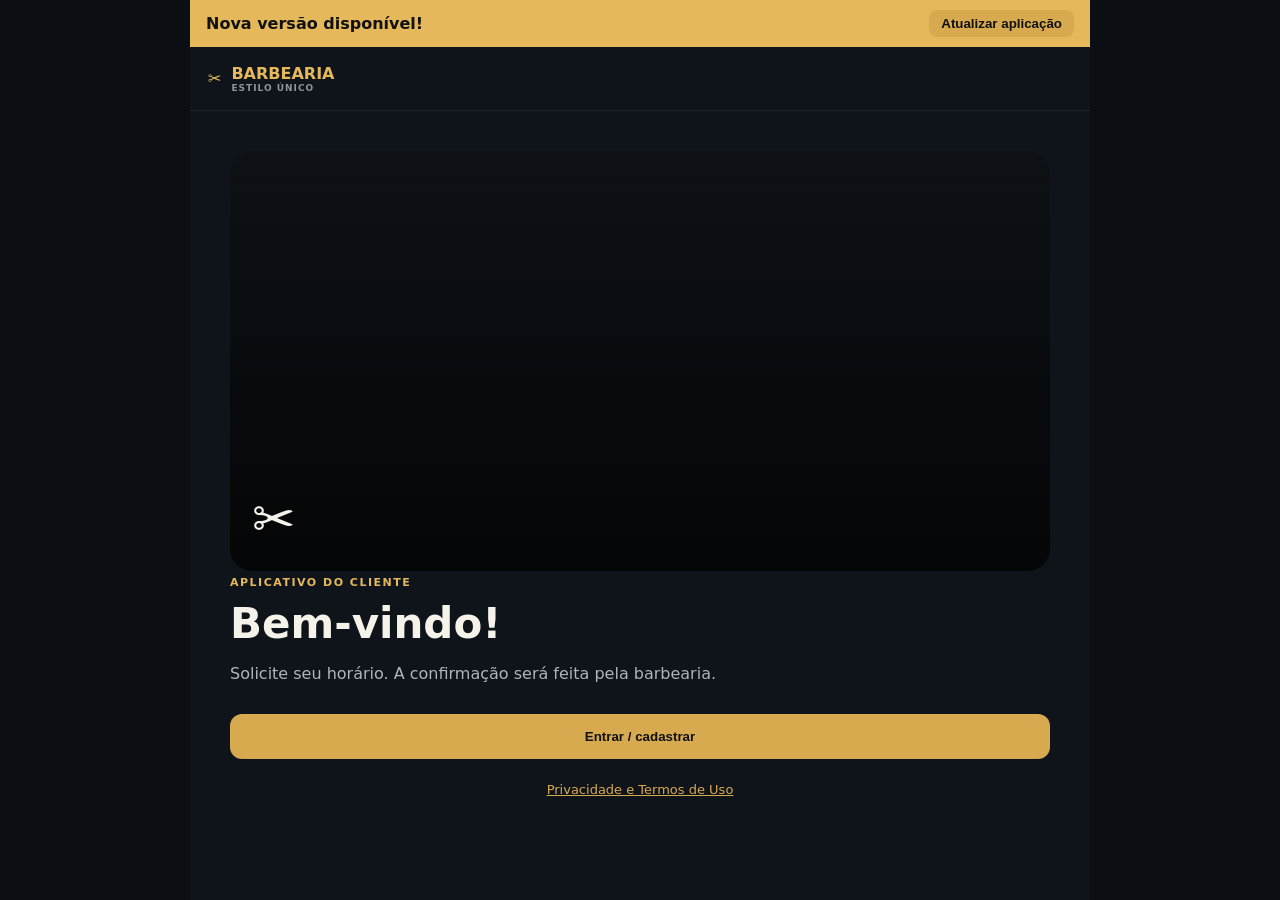
<file: index.html>
<!doctype html>
<html lang="pt-BR">
<head>
  <meta charset="utf-8">
  <meta name="viewport" content="width=device-width,initial-scale=1">
  <meta name="theme-color" content="#0b0f14">
  <title>Barbearia — Cliente</title>
  <link rel="stylesheet" href="styles.css">
</head>
<body>
<div class="app">
  <div id="pwaBanner" class="pwa-banner" hidden>
    <span>Nova versão disponível!</span>
    <button id="pwaUpdateBtn" class="gold-small">Atualizar aplicação</button>
  </div>
  <header class="topbar">
    <div class="brand">✂ <span>BARBEARIA<small>ESTILO ÚNICO</small></span></div>
  </header>
  <main>
    <section class="screen active" data-screen="welcome">
      <div class="welcome-photo">✂</div>
      <span class="eyebrow">APLICATIVO DO CLIENTE</span>
      <h1>Bem-vindo!</h1>
      <p>Solicite seu horário. A confirmação será feita pela barbearia.</p>
      <button class="gold full" data-go="register">Entrar / cadastrar</button>
      <div style="margin-top:20px;text-align:center">
        <a href="#privacy" data-go="privacy" style="color:#d8aa50;font-size:13px">Privacidade e Termos de Uso</a>
      </div>
    </section>

    <section class="screen" data-screen="register">
      <span class="eyebrow">PRIMEIRO ACESSO</span>
      <h2>Seu cadastro</h2>
      <div id="regFeedback" style="margin-bottom:12px"></div>
      <label>Nome<input id="regName" placeholder="Seu nome"></label>
      <label>Telefone<input id="regPhone" placeholder="+351 9xx xxx xxx"></label>
      <button class="gold full" id="registerBtn">Continuar</button>
      <button class="dark-btn full" data-go="welcome" style="margin-top:8px">← Voltar</button>
    </section>

    <section class="screen" data-screen="verifyPhone">
      <span class="eyebrow">CONFIRMAÇÃO DO TELEFONE</span>
      <h2>Código de Verificação</h2>
      <p style="font-size:14px;color:#aeb5bd">Enviámos um código SMS de uso único para o seu número:</p>
      <p id="verifyPhoneDisplay" style="font-weight:700;color:#d8aa50;margin:4px 0 16px"></p>
      <div id="verifyFeedback" style="margin-bottom:12px"></div>
      <label>Código de 6 dígitos
        <input id="verifyCodeInput" type="text" inputmode="numeric" maxlength="6" placeholder="123456" style="text-align:center;letter-spacing:4px;font-size:22px">
      </label>
      <button class="gold full" id="verifySubmitBtn">Confirmar Telefone</button>
      <button class="dark-btn full" id="resendCodeBtn" style="margin-top:8px">Reenviar Código</button>
      <button class="dark-btn full" data-go="register" style="margin-top:8px">← Alterar Telefone</button>
    </section>

    <section class="screen" data-screen="home">
      <h2 id="hello">Olá!</h2>
      <p id="phoneLabel"></p>
      <div class="menu-grid">
        <button data-go="service"><b>✂</b>Novo agendamento</button>
        <button data-go="history"><b>◷</b>Meus agendamentos</button>
        <button data-go="chat"><b>✉</b>Mensagens & Fotos</button>
        <button data-go="profile"><b>●</b>Meus dados</button>
      </div>
      <nav class="bottom-nav">
        <button data-go="home">⌂<small>Início</small></button>
        <button data-go="service">＋<small>Agendar</small></button>
        <button data-go="history">◷<small>Histórico</small></button>
        <button data-go="chat">✉<small>Chat</small></button>
        <button data-go="profile">●<small>Perfil</small></button>
      </nav>
    </section>

    <section class="screen" data-screen="service">
      <span class="eyebrow">NOVO AGENDAMENTO</span>
      <h2>Escolha o serviço</h2>
      <div id="serviceFeedback"></div>
      <div class="cards" id="serviceCards"></div>
      <button class="gold full" data-next="datetime">Continuar</button>
      <button class="dark-btn full" data-go="home" style="margin-top:8px">← Voltar ao Início</button>
    </section>

    <section class="screen" data-screen="datetime">
      <span class="eyebrow">DATA E HORÁRIO</span>
      <h2>Escolha quando vir</h2>
      <div id="datetimeFeedback"></div>
      <input id="date" type="date">
      <div class="times" id="times"></div>
      <button class="gold full" data-next="confirm">Continuar</button>
      <div style="display:flex;gap:8px;margin-top:8px">
        <button class="dark-btn full" data-go="service">← Voltar</button>
        <button class="dark-btn full" data-go="home">Início</button>
      </div>
    </section>

    <section class="screen" data-screen="confirm">
      <span class="eyebrow">SOLICITAÇÃO</span>
      <h2>Confira seu pedido</h2>
      <div class="summary" id="summary"></div>
      <button class="gold full" id="confirmBtn">Enviar solicitação</button>
      <div id="confirmFeedback" style="margin-top:14px"></div>
      <div style="display:flex;gap:8px;margin-top:8px">
        <button class="dark-btn full" data-go="datetime">← Voltar</button>
        <button class="dark-btn full" data-go="home">Início</button>
      </div>
    </section>

    <section class="screen" data-screen="success">
      <div class="success-badge-header" style="display:flex;align-items:center;gap:10px;margin-bottom:8px">
        <span style="font-size:32px;color:#10b981">✓</span>
        <h1 id="successTitle" style="color:#10b981;margin:0">Solicitação enviada</h1>
      </div>
      <div class="summary" id="successSummary"></div>
      <p id="successText" style="color:#94a3b8"></p>
      <button class="gold full" data-go="history">Ver meus agendamentos</button>
      <button class="dark-btn full" data-go="home">Início</button>
    </section>

    <section class="screen" data-screen="history">
      <span class="eyebrow">SEUS HORÁRIOS</span>
      <h2>Meus agendamentos</h2>
      <div id="historyFeedback"></div>
      <div id="list"></div>
      <button class="dark-btn full" data-go="home">Voltar</button>
    </section>

    <section class="screen" data-screen="chat">
      <span class="eyebrow">COMUNICAÇÃO</span>
      <h2>Falar com a Barbearia</h2>
      <div id="chatFeedback"></div>
      <div id="chatMessages" class="chat-box"></div>
      <label>Enviar foto de corte / inspiração:
        <input type="file" id="chatPhotoInput" accept="image/*">
      </label>
      <button class="dark-btn full" id="uploadPhotoBtn">Anexar Imagem</button>
      <p id="photoStatus" class="muted"></p>
      <label>Mensagem:
        <input id="chatTextInput" placeholder="Escreva a sua mensagem...">
      </label>
      <button class="gold full" id="sendMsgBtn">Enviar Mensagem</button>
      <button class="dark-btn full" data-go="home">Voltar</button>
    </section>

    <section class="screen" data-screen="profile">
      <span class="eyebrow">PERFIL & PRIVACIDADE</span>
      <h2>Meus dados</h2>
      <div class="summary" id="profileData"></div>
      <button class="dark-btn full" data-go="privacy">Política de Privacidade (RGPD)</button>
      <button class="dark-btn full" data-go="home">Voltar</button>
    </section>

    <section class="screen" data-screen="privacy">
      <span class="eyebrow">TRANSPARÊNCIA E RGPD</span>
      <h2>Política de Privacidade</h2>
      <div class="summary" style="font-size:14px;line-height:1.6">
        <p><strong>1. Dados recolhidos:</strong> Apenas os estritamente necessários para a marcação de horários (Nome e Telefone).</p>
        <p><strong>2. Finalidade:</strong> Identificação de horários, envio de lembretes (SMS/WhatsApp) e contacto operacional da barbearia.</p>
        <p><strong>3. Conservação:</strong> Os agendamentos são retidos apenas pelo tempo necessário à operação e auditoria legal.</p>
        <p><strong>4. Direitos do utilizador:</strong> Acesso, retificação e direito ao apagamento segundo o RGPD. Pode solicitar a exclusão contactando o estabelecimento.</p>
        <p><strong>5. Desinstalação da aplicação:</strong> A desinstalação ou limpeza do browser limpa o cache local, mas os registos operacionais no servidor permanecem até solicitação formal de eliminação.</p>
      </div>
      <button class="gold full" data-go="home">Voltar ao Início</button>
    </section>
  </main>
</div>
<script src="app.js"></script>
</body>
</html>
</file>
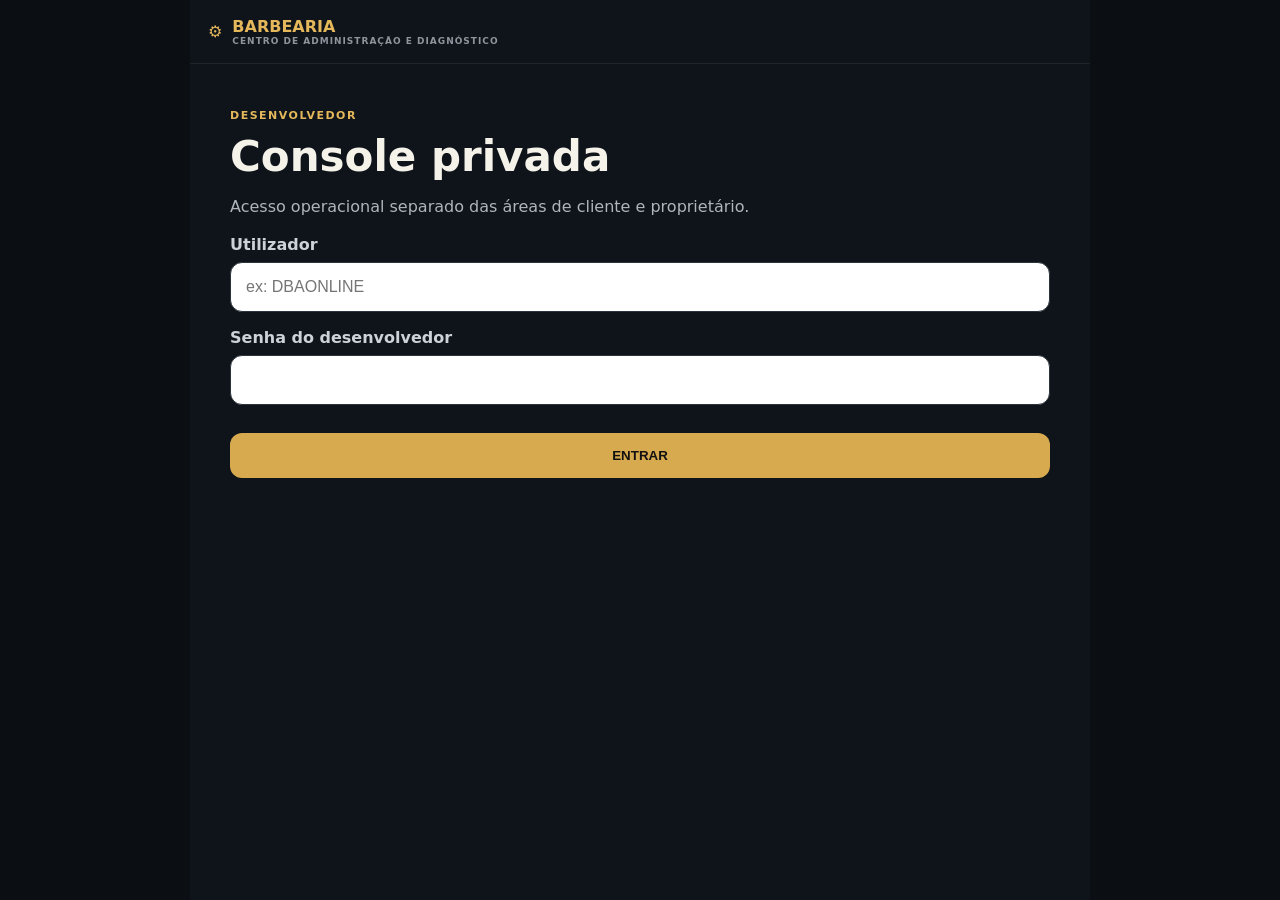
<file: dev.html>
<!doctype html>
<html lang="pt-BR">
<head>
  <meta charset="utf-8">
  <meta name="viewport" content="width=device-width,initial-scale=1">
  <title>Barbearia — Developer Console</title>
  <link rel="stylesheet" href="styles.css">
</head>
<body>
<div class="app dev-app">
  <header class="topbar">
    <div class="brand">⚙ <span>BARBEARIA<small>CENTRO DE ADMINISTRAÇÃO E DIAGNÓSTICO</small></span></div>
  </header>
  <main class="screen active" style="display:block">
    <section id="loginView">
      <span class="eyebrow">DESENVOLVEDOR</span>
      <h1>Console privada</h1>
      <p>Acesso operacional separado das áreas de cliente e proprietário.</p>
      <label>Utilizador
        <input id="devUsername" type="text" autocomplete="username" placeholder="ex: DBAONLINE">
      </label>
      <label>Senha do desenvolvedor
        <input id="devPassword" type="password" autocomplete="current-password">
      </label>
      <button class="gold full" id="loginBtn">ENTRAR</button>
      <p id="loginStatus"></p>
    </section>

    <section id="consoleView" hidden>
      <div class="dev-head">
        <div>
          <span class="eyebrow">CONTROLE TOTAL</span>
          <h1>Painel do desenvolvedor</h1>
        </div>
        <button class="dark-btn" id="logoutBtn">Sair</button>
      </div>

      <div class="menu-grid">
        <button onclick="loadAll()"><b>◉</b>Diagnóstico</button>
        <button onclick="showRepairMenu()"><b>🛠</b>Ferramentas Reparação</button>
        <button onclick="showAppVersionForm()"><b>⬆</b>Publicar Versão PWA</button>
        <button onclick="showCreateOwnerForm()"><b>✚</b>Nova Barbearia</button>
        <button onclick="showClients()"><b>♙</b>Clientes</button>
        <button onclick="showAppointments()"><b>◷</b>Agendamentos</button>
        <button onclick="showNotifications()"><b>✉</b>Notificações</button>
        <button onclick="showAudit()"><b>▤</b>Auditoria</button>
        <button onclick="showRecoveryStaged()"><b>🛡</b>Recuperação Produção</button>
        <button onclick="resetTest()"><b>↺</b>Reset de Teste</button>
      </div>

      <div id="devContent" class="summary" style="margin-top:18px">Escolha uma área acima.</div>
    </section>
  </main>
</div>
<script src="dev.js"></script>
</body>
</html>
</file>
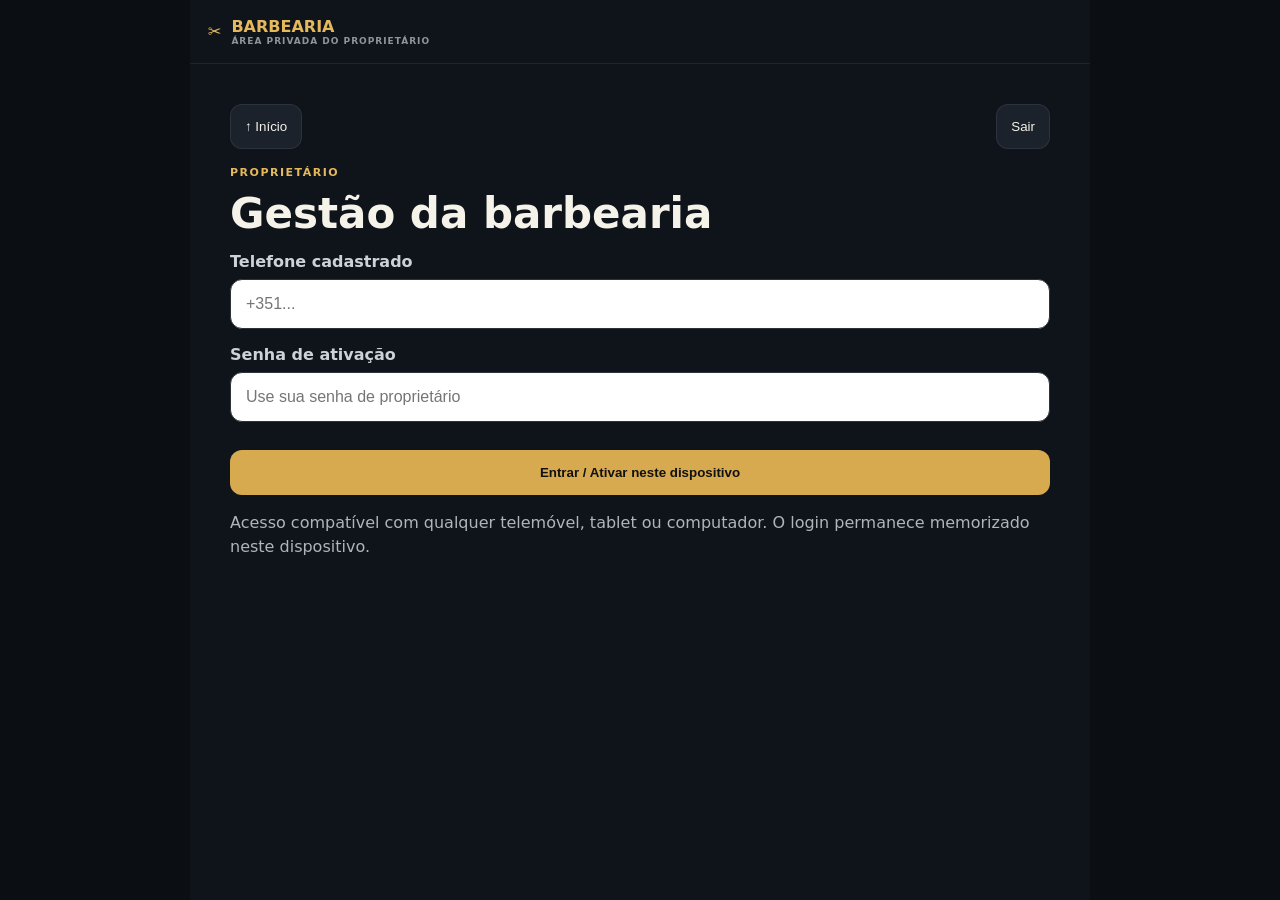
<file: proprietario.html>
<!doctype html>
<html lang="pt-BR">
<head>
  <meta charset="utf-8">
  <meta name="viewport" content="width=device-width,initial-scale=1">
  <title>Barbearia — Proprietário</title>
  <link rel="stylesheet" href="styles.css">
</head>
<body>
<div class="app">
  <header class="topbar">
    <div class="brand">✂ <span>BARBEARIA<small>ÁREA PRIVADA DO PROPRIETÁRIO</small></span></div>
  </header>
  <main>
    <section class="screen active" style="display:block">
      <div id="ownerLoggedHeader" style="display:flex;justify-content:space-between;align-items:center;margin-bottom:12px" hidden>
        <button class="dark-btn" id="ownerBackTopBtn">↑ Início</button>
        <button class="dark-btn" id="ownerLogoutBtn">Sair</button>
      </div>
      <div id="ownerLoginBox">
        <span class="eyebrow">PROPRIETÁRIO</span>
        <h1>Gestão da barbearia</h1>
        <label>Telefone cadastrado
          <input id="ownerPhone" type="tel" autocomplete="tel" inputmode="tel" placeholder="+351...">
        </label>
        <label>Senha de ativação
          <input id="ownerPassword" type="password" autocomplete="current-password" placeholder="Use sua senha de proprietário">
        </label>
        <button class="gold full" id="ownerEnter">Entrar / Ativar neste dispositivo</button>
        <p id="ownerStatus"></p>
        <p class="muted">Acesso compatível com qualquer telemóvel, tablet ou computador. O login permanece memorizado neste dispositivo.</p>
      </div>
      
      <div id="ownerArea" hidden>
        <div id="ownerActionFeedback" style="margin-bottom:12px"></div>
        <h2>Pendentes (aprovar / recusar)</h2>
        <div id="pending"></div>

        <h2>Agenda Confirmada</h2>
        <div id="confirmed"></div>

        <h2>Gestão de Pagamentos</h2>
        <div id="paymentsList"></div>

        <h2>Clientes</h2>
        <div id="clients"></div>

        <h2>Comunicação & Mensagens</h2>
        <div id="ownerChatArea">
          <div id="ownerChatFeedback" style="margin-bottom:8px"></div>
          <div id="ownerChatBox" class="chat-box" style="margin-bottom:10px"></div>
          <input id="ownerChatInput" placeholder="Mensagem para clientes ou barbeiros...">
          <button class="gold full" id="ownerSendChatBtn">Enviar Mensagem</button>
        </div>

        <h2>Histórico</h2>
        <div id="historyOwner"></div>
      </div>
    </section>
  </main>
</div>
<script src="proprietario.js"></script>
</body>
</html>
</file>
<file: styles.css>
*{box-sizing:border-box}body{margin:0;background:#0b0f14;color:#f5f2ea;font:16px system-ui,-apple-system,Segoe UI,sans-serif}.app{max-width:520px;margin:auto;min-height:100vh;background:#0f141a}.topbar{height:64px;padding:12px 18px;display:flex;align-items:center;border-bottom:1px solid #ffffff12}.brand{color:#e5b85b;text-decoration:none;font-weight:800;display:flex;gap:10px;align-items:center}.brand small{display:block;color:#8f959d;font-size:9px;letter-spacing:1px}.screen{display:none;padding:24px 20px 36px}.screen.active{display:block}.eyebrow{color:#e5b85b;font-size:11px;font-weight:800;letter-spacing:1.5px}h1{font-size:42px;line-height:1.05;margin:12px 0}h2{font-size:30px;margin:12px 0 20px}p{color:#aeb5bd;line-height:1.5}label{display:block;color:#cdd2d8;font-weight:700;margin:16px 0}input{display:block;width:100%;margin-top:8px;padding:15px;border-radius:12px;border:1px solid #2b333d;background:#fff;color:#111;font-size:16px}.gold{background:#d8aa50;color:#111;border:0;border-radius:12px;padding:15px 18px;font-weight:800;cursor:pointer}.gold-small{background:#d8aa50;color:#111;border:0;border-radius:8px;padding:6px 12px;font-weight:700;cursor:pointer}.full{width:100%;margin-top:12px}.dark-btn{background:#1b222b;color:#f5f2ea;border:1px solid #ffffff14;border-radius:12px;padding:14px;cursor:pointer}.owner-link{display:block;text-align:center;margin-top:18px;color:#d8aa50}.welcome-photo{height:330px;border-radius:22px;background:linear-gradient(180deg,#0002,#000b),url('https://images.unsplash.com/photo-1503951914875-452162b0f3f1?auto=format&fit=crop&w=1000&q=85') center/cover;display:flex;align-items:flex-end;padding:22px;font-size:52px}.menu-grid{display:grid;grid-template-columns:1fr 1fr;gap:12px}.menu-grid button,.service,.time{min-height:125px;background:#151c24;border:1px solid #ffffff12;border-radius:16px;color:#f5f2ea;padding:18px;text-align:left}.menu-grid b{font-size:28px;color:#e5b85b;display:block;margin-bottom:12px}.cards{display:grid;gap:10px}.service{min-height:80px;display:flex;gap:14px;align-items:center}.service input{width:auto;margin:0}.service small{display:block;color:#8f959d;margin-top:5px}.times{display:grid;grid-template-columns:repeat(3,1fr);gap:8px}.time{min-height:52px;text-align:center;padding:12px;cursor:pointer}.time.selected{border-color:#e5b85b;color:#e5b85b}.summary,.appointment{background:#151c24;border:1px solid #ffffff12;border-radius:14px;padding:15px;margin:10px 0}.appointment strong,.appointment span{display:block}.appointment span{color:#9fa7b0;margin-top:5px}.actions{display:flex;gap:8px;margin-top:10px;flex-wrap:wrap}.actions button{flex:1;min-width:120px}.bottom-nav{display:grid;grid-template-columns:repeat(5,1fr);gap:5px;margin-top:25px;padding:10px;background:#111820;border-radius:16px}.bottom-nav button{background:none;border:0;color:#8e969f;cursor:pointer}.bottom-nav small{display:block;font-size:9px}.pwa-banner{background:#e5b85b;color:#111;padding:10px 16px;display:flex;justify-content:space-between;align-items:center;font-weight:700}.chat-box{height:260px;overflow-y:auto;background:#111820;border-radius:12px;padding:12px;border:1px solid #ffffff12;display:flex;flex-direction:column;gap:8px}.chat-msg{max-width:80%;padding:10px 14px;border-radius:12px;font-size:14px;line-height:1.4}.msg-in{background:#1b222b;color:#f5f2ea;align-self:flex-start}.msg-out{background:#d8aa50;color:#111;align-self:flex-end}@media(min-width:700px){.app{max-width:900px}.screen{padding:40px}.welcome-photo{height:420px}.menu-grid{grid-template-columns:repeat(4,1fr)}}
</file>
